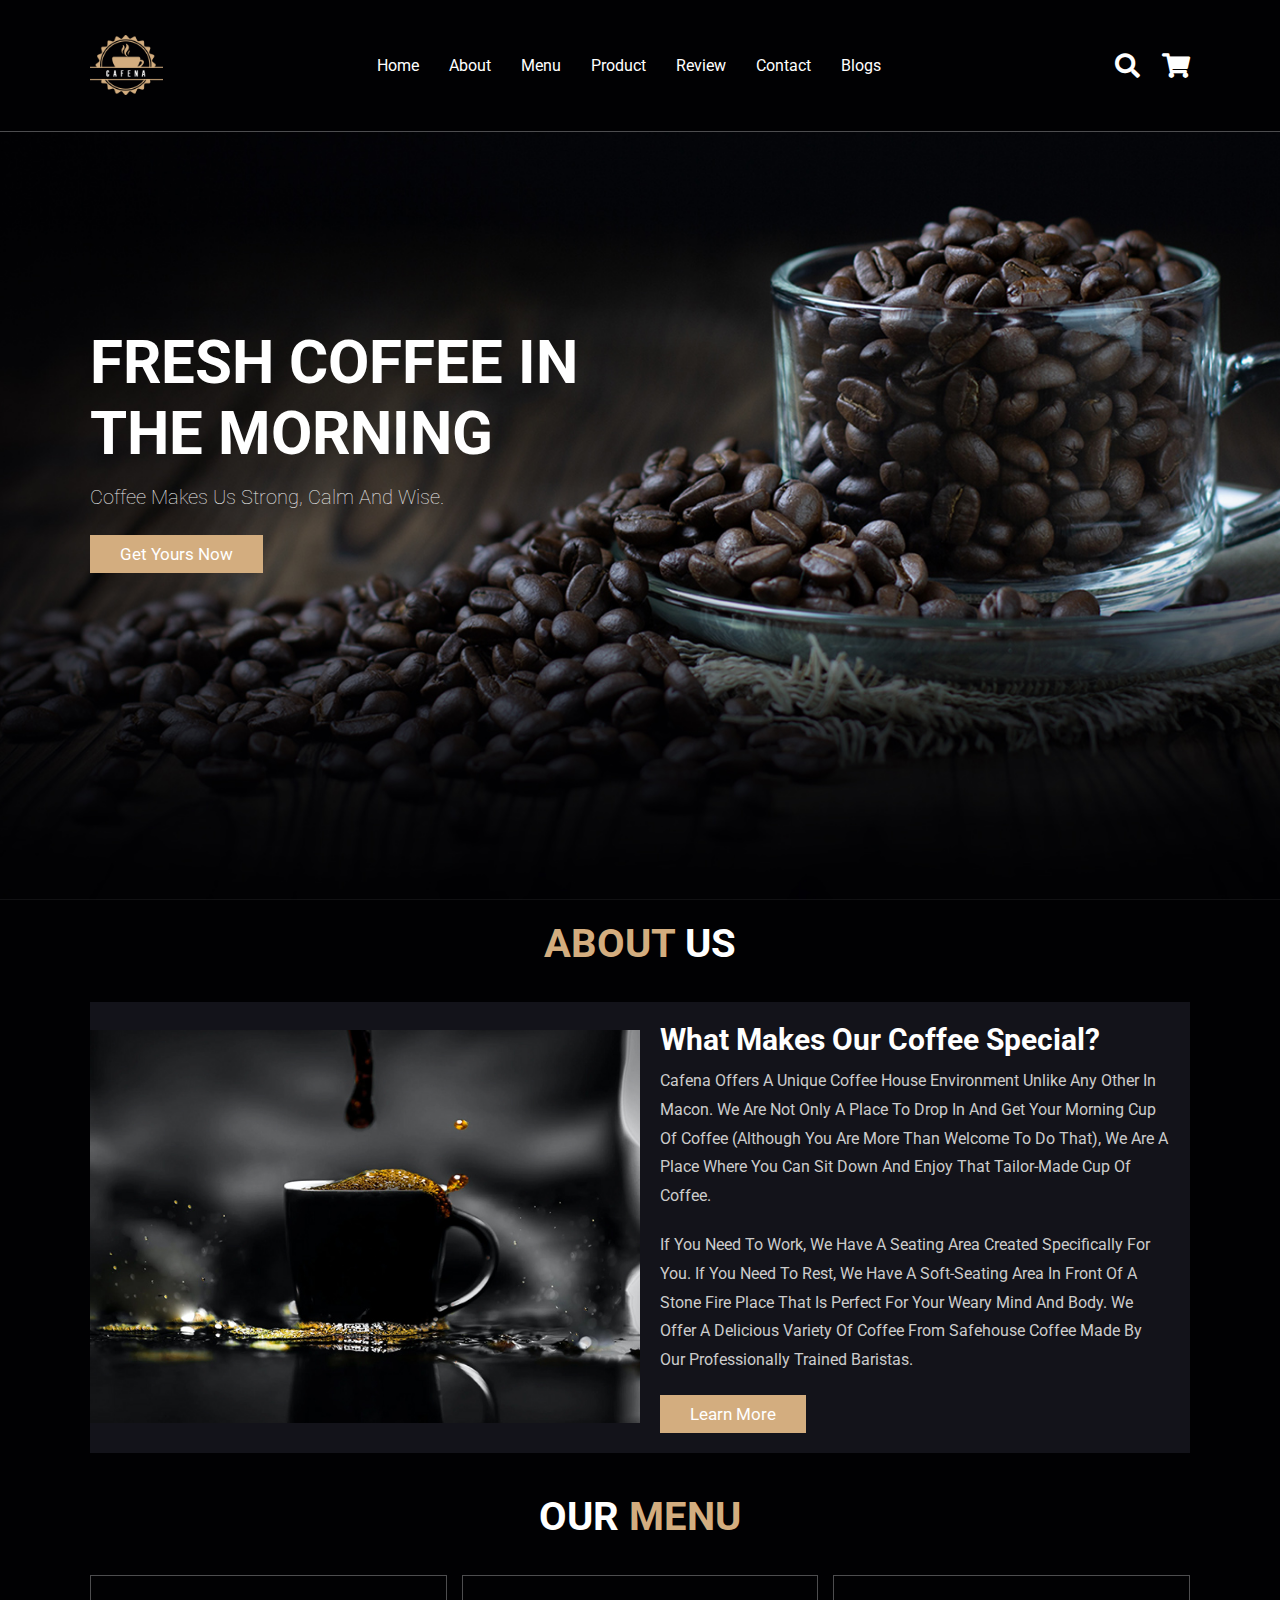
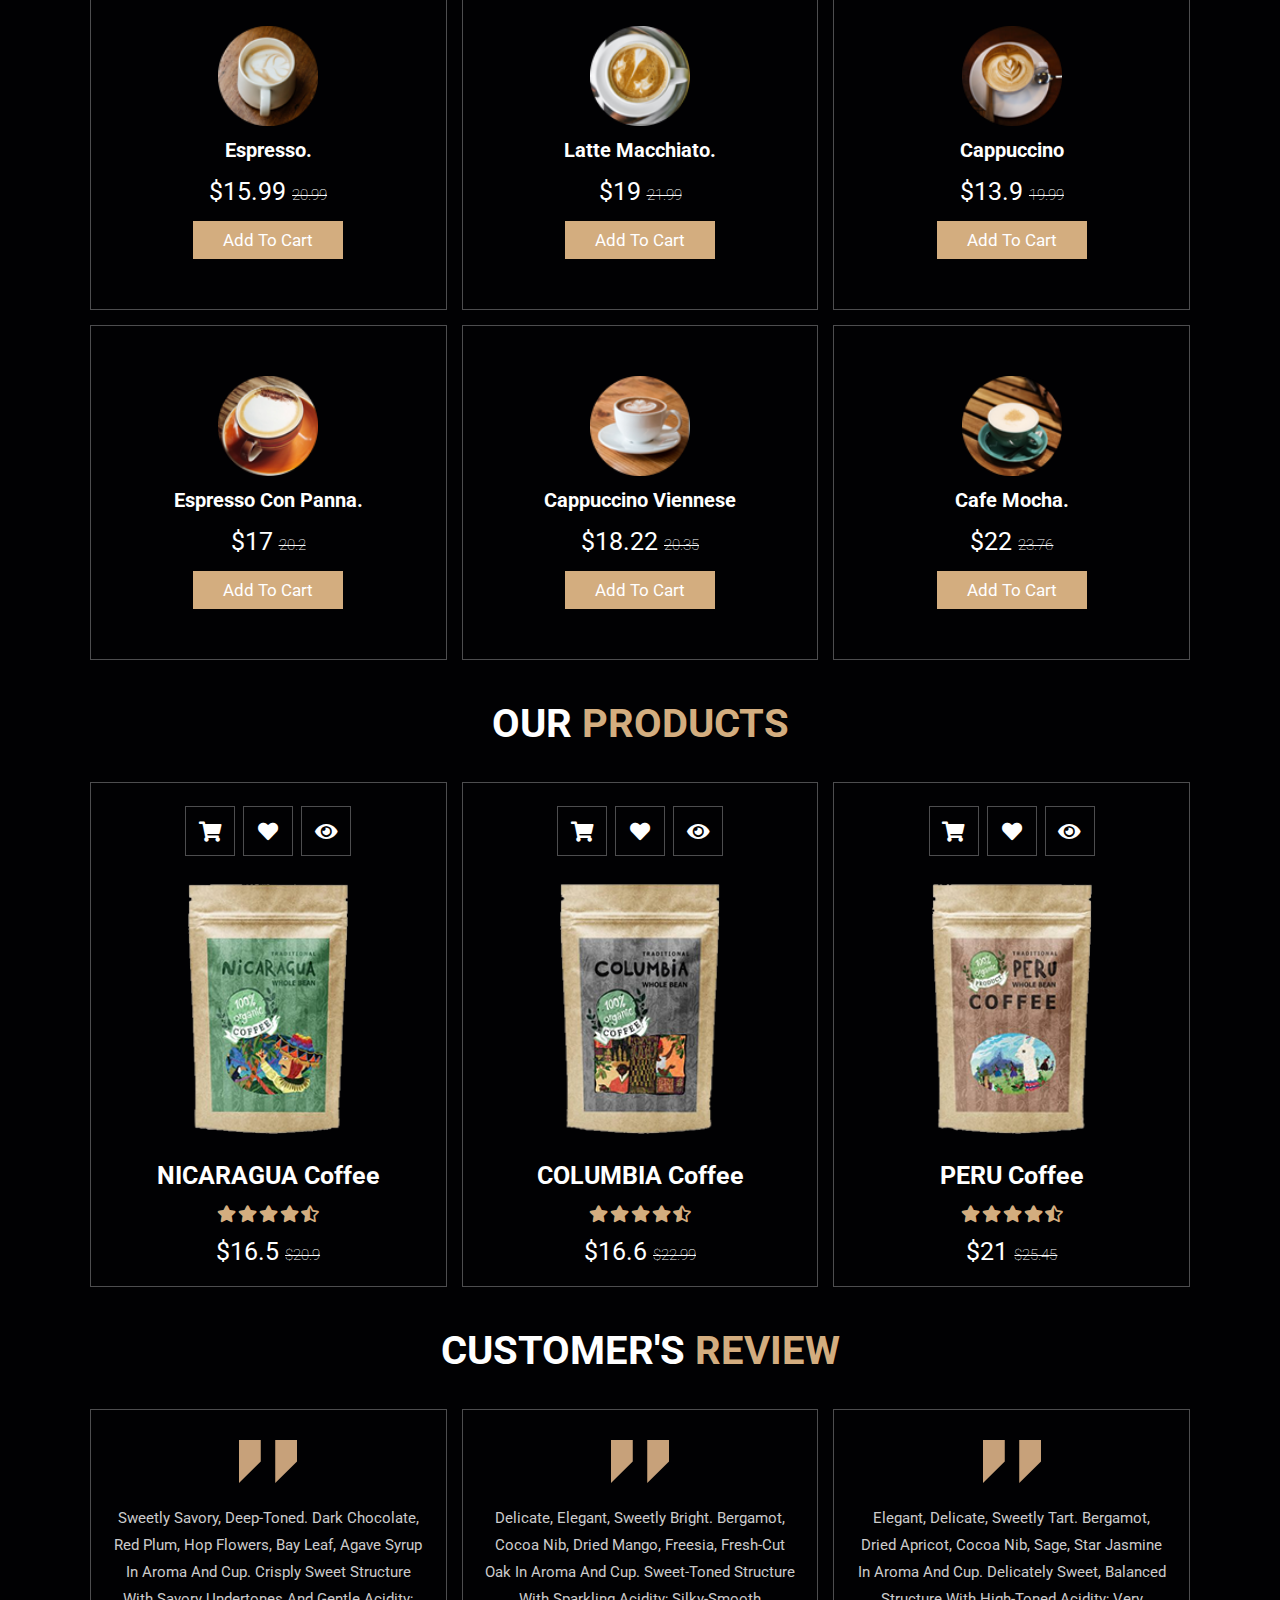
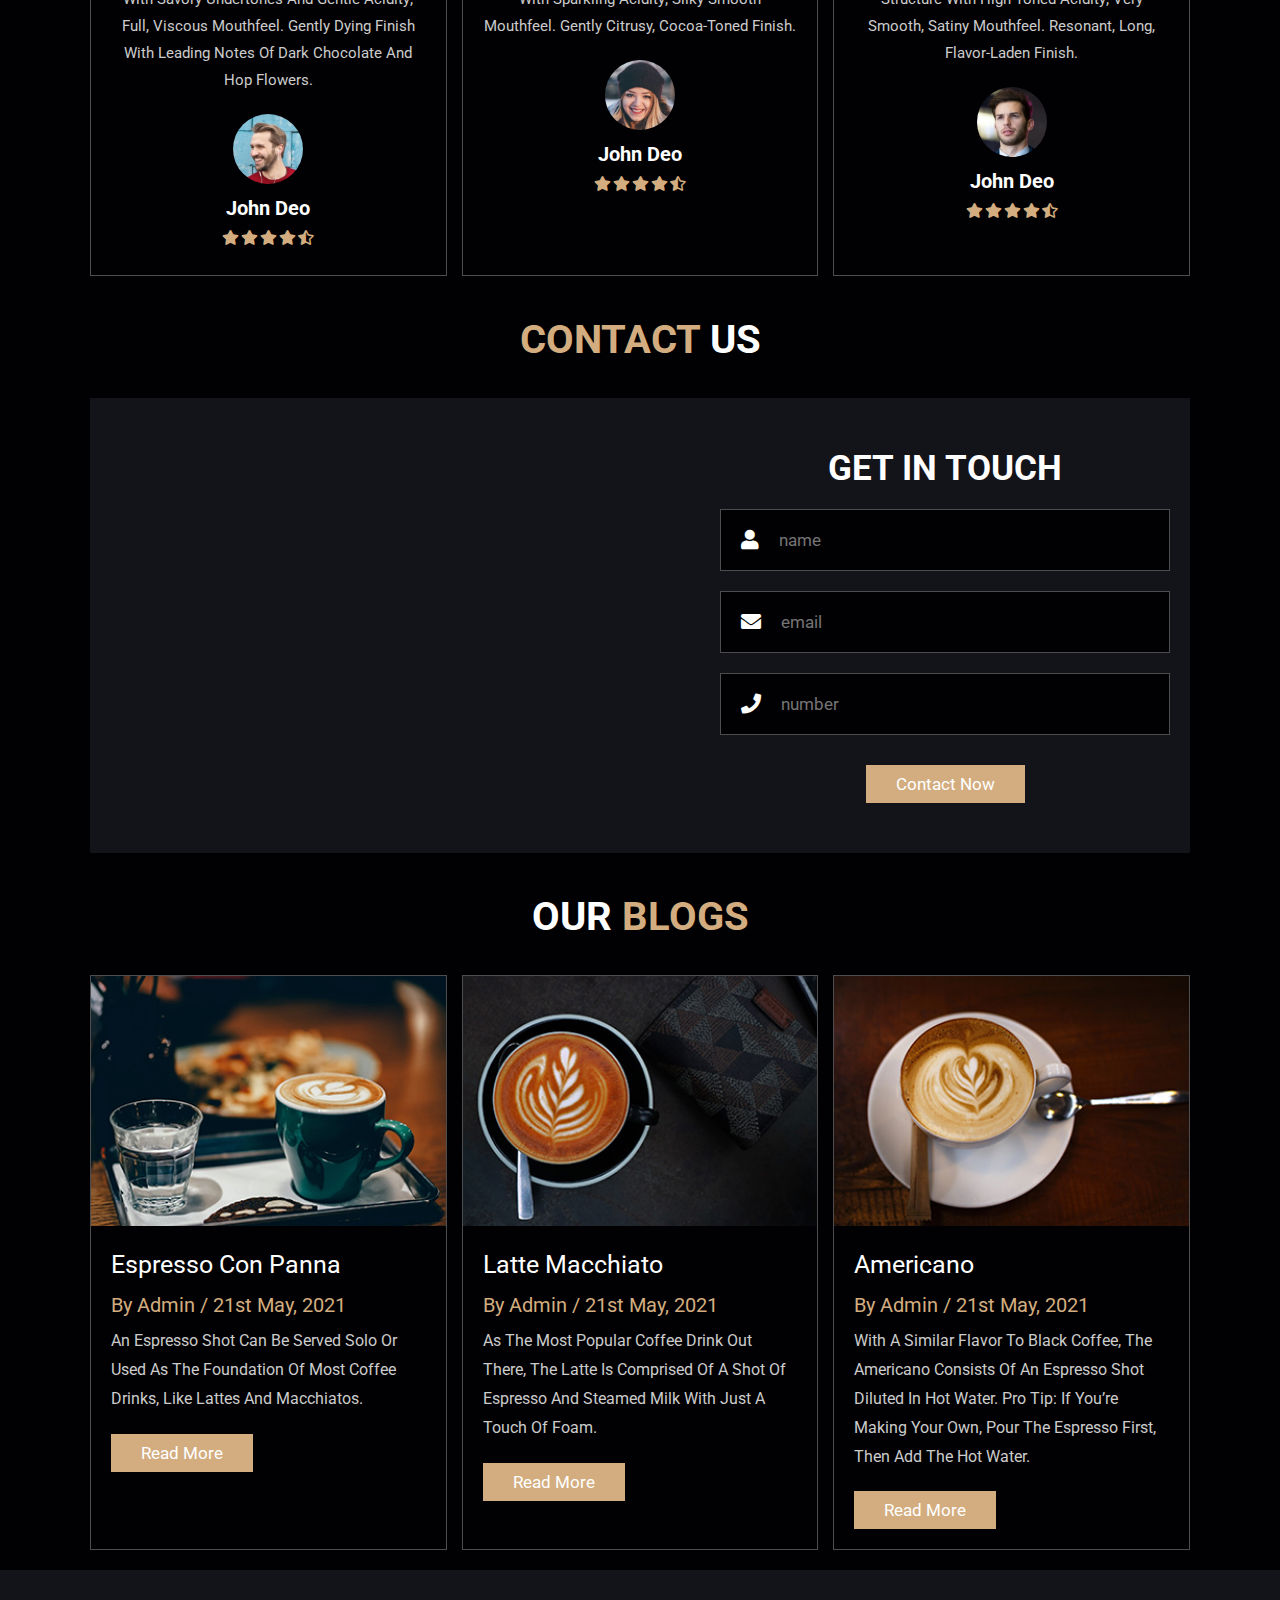
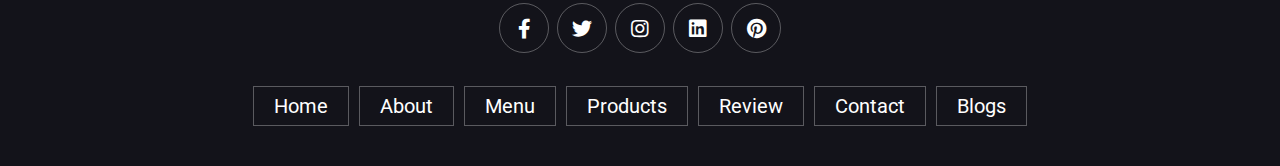
<file: coffee website/index.html>
<!DOCTYPE html>
<html lang="en">
<head>
    <meta charset="UTF-8">
    <meta http-equiv="X-UA-Compatible" content="IE=edge">
    <meta name="viewport" content="width=device-width, initial-scale=1.0">
    <title>complete responsive coffee shop website design</title>

    <!-- font awesome cdn link  -->
    <link rel="stylesheet" href="https://cdnjs.cloudflare.com/ajax/libs/font-awesome/5.15.4/css/all.min.css">

    <!-- custom css file link  -->
    <link rel="stylesheet" href="css/style.css">

</head>
<body>
    
<!-- header section starts  -->

<header class="header">

    <a href="#" class="logo">
        <img src="images/logo.png" alt="">
    </a>

    
    
    <nav class="navbar">

        <ul class="languages">
               
        <li> <a href="#home"><p class="english">home</p>
            <p class="japanese">ホームページ</p></a>
            <br>

       <li  style="padding-left: 30px"> <a href="#about"><p class="english">about</p>
        <p class="japanese">内容</p></a></li>

       <li  style="padding-left: 30px"> <a href="#menu"><p class="english">menu</p>
                <p class="japanese">メニュー</p></a> </li>

       <li  style="padding-left: 30px"> <a href="#products"><p class="english">product</p>
                <p class="japanese">商品</p></a> </li>

       <li  style="padding-left: 30px"> <a href="#review"><p class="english">review</p>
                <p class="japanese">レヴュー</p></a> </li>

        <li  style="padding-left: 30px"> <a href="#contact"><p class="english">contact</p>
                <p class="japanese">連絡先</p></a> </li>
                
        <li  style="padding-left: 30px"><a href="#blogs"><p class="english">blogs</p>
                <p class="japanese">ブロック</p></a> </li>
    </ul>
    </nav>

    <div class="icons">
        <div class="fas fa-search" id="search-btn"></div>
        <div class="fas fa-shopping-cart" id="cart-btn"></div>
        <div class="fas fa-bars" id="menu-btn"></div>
    </div>

    <div class="search-form">
        <input type="search" id="search-box" placeholder="search here...">
        <label for="search-box" class="fas fa-search"></label>
    </div>

    <div class="cart-items-container">
        <div class="cart-item">
            <span class="fas fa-times"></span>
            <img src="images/cart-item-1.png" alt="">
            <div class="content">
                <h3>cart item 01</h3>
                <div class="price">$15.99/-</div>
            </div>
        </div>
        <div class="cart-item">
            <span class="fas fa-times"></span>
            <img src="images/cart-item-2.png" alt="">
            <div class="content">
                <h3>cart item 02</h3>
                <div class="price">$15.99/-</div>
            </div>
        </div>
        <div class="cart-item">
            <span class="fas fa-times"></span>
            <img src="images/cart-item-3.png" alt="">
            <div class="content">
                <h3>cart item 03</h3>
                <div class="price">$15.99/-</div>
            </div>
        </div>
        <div class="cart-item">
            <span class="fas fa-times"></span>
            <img src="images/cart-item-4.png" alt="">
            <div class="content">
                <h3>cart item 04</h3>
                <div class="price">$15.99/-</div>
            </div>
        </div>
        <a href="#" class="btn">checkout now</a>
    </div>

</header>

<!-- header section ends -->

<!-- home section starts  -->

<section class="home" id="home">

    <div class="content">
        <h3>fresh coffee in the morning</h3>
        <p>Coffee makes us strong, calm and wise.</p>
        <a href="#" class="btn">get yours now</a>
    </div>

</section>

<!-- home section ends -->

<!-- about section starts  -->

<section class="about" id="about">

    <h1 class="heading"> <span>about</span> us </h1>

    <div class="row">

        <div class="image">
            <img src="images/about-img.jpeg" alt="">
        </div>

        <div class="content">
            <h3>what makes our coffee special?</h3>
            <p>
                Cafena offers a unique coffee house environment unlike any other in Macon. We are not only a place to drop in and get your morning cup of coffee (although you are more than welcome to do that), we are a place where you can sit down and enjoy that tailor-made cup of coffee.</p>
            <p> If you need to work, we have a seating area created specifically for you. If you need to rest, we have a soft-seating area in front of a stone fire place that is perfect for your weary mind and body. We offer a delicious variety of coffee from Safehouse Coffee made by our professionally trained baristas.</p>
            <a href="#" class="btn">learn more</a>
        </div>

    </div>

</section>

<!-- about section ends -->

<!-- menu section starts  -->

<section class="menu" id="menu">

    <h1 class="heading"> our <span>menu</span> </h1>

    <div class="box-container">

        <div class="box">
            <img src="images/menu-1.png" alt="">
            <h3>Espresso.</h3>
            <div class="price">$15.99 <span>20.99</span></div>
            <a href="#" class="btn">add to cart</a>
        </div>

        <div class="box">
            <img src="images/menu-2.png" alt="">
            <h3>Latte Macchiato.</h3>
            <div class="price">$19 <span>21.99</span></div>
            <a href="#" class="btn">add to cart</a>
        </div>

        <div class="box">
            <img src="images/menu-3.png" alt="">
            <h3>Cappuccino</h3>
            <div class="price">$13.9 <span>19.99</span></div>
            <a href="#" class="btn">add to cart</a>
        </div>

        <div class="box">
            <img src="images/menu-4.png" alt="">
            <h3>Espresso Con Panna.</h3>
            <div class="price">$17 <span>20.2</span></div>
            <a href="#" class="btn">add to cart</a>
        </div>

        <div class="box">
            <img src="images/menu-5.png" alt="">
            <h3>Cappuccino Viennese​</h3>
            <div class="price">$18.22 <span>20.35</span></div>
            <a href="#" class="btn">add to cart</a>
        </div>

        <div class="box">
            <img src="images/menu-6.png" alt="">
            <h3>Cafe Mocha.</h3>
            <div class="price">$22 <span>23.76</span></div>
            <a href="#" class="btn">add to cart</a>
        </div>

    </div>

</section>

<!-- menu section ends -->

<section class="products" id="products">

    <h1 class="heading"> our <span>products</span> </h1>

    <div class="box-container">

        <div class="box">
            <div class="icons">
                <a href="#" class="fas fa-shopping-cart"></a>
                <a href="#" class="fas fa-heart"></a>
                <a href="#" class="fas fa-eye"></a>
            </div>
            <div class="image">
                <img src="images/product-1.png" alt="">
            </div>
            <div class="content">
                <h3>NICARAGUA Coffee</h3>
                <div class="stars">
                    <i class="fas fa-star"></i>
                    <i class="fas fa-star"></i>
                    <i class="fas fa-star"></i>
                    <i class="fas fa-star"></i>
                    <i class="fas fa-star-half-alt"></i>
                </div>
                <div class="price">$16.5 <span>$20.9</span></div>
            </div>
        </div>

        <div class="box">
            <div class="icons">
                <a href="#" class="fas fa-shopping-cart"></a>
                <a href="#" class="fas fa-heart"></a>
                <a href="#" class="fas fa-eye"></a>
            </div>
            <div class="image">
                <img src="images/product-2.png" alt="">
            </div>
            <div class="content">
                <h3>COLUMBIA Coffee</h3>
                <div class="stars">
                    <i class="fas fa-star"></i>
                    <i class="fas fa-star"></i>
                    <i class="fas fa-star"></i>
                    <i class="fas fa-star"></i>
                    <i class="fas fa-star-half-alt"></i>
                </div>
                <div class="price">$16.6 <span>$22.99</span></div>
            </div>
        </div>

        <div class="box">
            <div class="icons">
                <a href="#" class="fas fa-shopping-cart"></a>
                <a href="#" class="fas fa-heart"></a>
                <a href="#" class="fas fa-eye"></a>
            </div>
            <div class="image">
                <img src="images/product-3.png" alt="">
            </div>
            <div class="content">
                <h3>PERU Coffee</h3>
                <div class="stars">
                    <i class="fas fa-star"></i>
                    <i class="fas fa-star"></i>
                    <i class="fas fa-star"></i>
                    <i class="fas fa-star"></i>
                    <i class="fas fa-star-half-alt"></i>
                </div>
                <div class="price">$21 <span>$25.45</span></div>
            </div>
        </div>

    </div>

</section>

<!-- review section starts  -->

<section class="review" id="review">

    <h1 class="heading"> customer's <span>review</span> </h1>

    <div class="box-container">

        <div class="box">
            <img src="images/quote-img.png" alt="" class="quote">
            <p>Sweetly savory, deep-toned. Dark chocolate, red plum, hop flowers, bay leaf, agave syrup in aroma and cup. Crisply sweet structure with savory undertones and gentle acidity; full, viscous mouthfeel. Gently dying finish with leading notes of dark chocolate and hop flowers.</p>
            <img src="images/pic-1.png" class="user" alt="">
            <h3>john deo</h3>
            <div class="stars">
                <i class="fas fa-star"></i>
                <i class="fas fa-star"></i>
                <i class="fas fa-star"></i>
                <i class="fas fa-star"></i>
                <i class="fas fa-star-half-alt"></i>
            </div>
        </div>

        <div class="box">
            <img src="images/quote-img.png" alt="" class="quote">
            <p>Delicate, elegant, sweetly bright. Bergamot, cocoa nib, dried mango, freesia, fresh-cut oak in aroma and cup. Sweet-toned structure with sparkling acidity; silky-smooth mouthfeel. Gently citrusy, cocoa-toned finish.</p>
            <img src="images/pic-2.png" class="user" alt="">
            <h3>john deo</h3>
            <div class="stars">
                <i class="fas fa-star"></i>
                <i class="fas fa-star"></i>
                <i class="fas fa-star"></i>
                <i class="fas fa-star"></i>
                <i class="fas fa-star-half-alt"></i>
            </div>
        </div>
        
        <div class="box">
            <img src="images/quote-img.png" alt="" class="quote">
            <p>Elegant, delicate, sweetly tart. Bergamot, dried apricot, cocoa nib, sage, star jasmine in aroma and cup. Delicately sweet, balanced structure with high-toned acidity; very smooth, satiny mouthfeel. Resonant, long, flavor-laden finish.</p>
            <img src="images/pic-3.png" class="user" alt="">
            <h3>john deo</h3>
            <div class="stars">
                <i class="fas fa-star"></i>
                <i class="fas fa-star"></i>
                <i class="fas fa-star"></i>
                <i class="fas fa-star"></i>
                <i class="fas fa-star-half-alt"></i>
            </div>
        </div>

    </div>

</section>

<!-- review section ends -->

<!-- contact section starts  -->

<section class="contact" id="contact">

    <h1 class="heading"> <span>contact</span> us </h1>

    <div class="row">

        <!-- <iframe class="map" src="https://www.google.com/maps/embed?pb=!1m18!1m12!1m3!1d3239.269912418271!2d139.78888191499024!3d35.719579880185364!2m3!1f0!2f0!3f0!3m2!1i1024!2i768!4f13.1!3m3!1m2!1s0x60188e9379fcd7b9%3A0xb5921adf8f2721fe!2s2-ch%C5%8Dme-1-9%20Senzoku%2C%20Taito%20City%2C%20Tokyo%20111-0031!5e0!3m2!1sen!2sjp!4v1661680198681!5m2!1sen!2sjp" width="600" height="450" style="border:0;" allowfullscreen="" loading="lazy" referrerpolicy="no-referrer-when-downgrade"></iframe> -->
        <iframe src="https://www.google.com/maps/embed?pb=!1m18!1m12!1m3!1d3227.783252022926!2d139.7393633151997!3d36.001162280120916!2m3!1f0!2f0!3f0!3m2!1i1024!2i768!4f13.1!3m3!1m2!1s0x6018b9c73f7756a3%3A0x3dbb867d5c80beea!2z44Oh44Oq44O844K344Oj44OI44O877yj5qOf!5e0!3m2!1sen!2sjp!4v1667120097913!5m2!1sen!2sjp" width="600" height="450" style="border:0;" allowfullscreen="" loading="lazy" referrerpolicy="no-referrer-when-downgrade"></iframe>

        <form action="">
            <h3>get in touch</h3>
            <div class="inputBox">
                <span class="fas fa-user"></span>
                <input type="text" placeholder="name">
            </div>
            <div class="inputBox">
                <span class="fas fa-envelope"></span>
                <input type="email" placeholder="email">
            </div>
            <div class="inputBox">
                <span class="fas fa-phone"></span>
                <input type="number" placeholder="number">
            </div>
            <input type="submit" value="contact now" class="btn">
        </form>

    </div>

</section>

<!-- contact section ends -->

<!-- blogs section starts  -->

<section class="blogs" id="blogs">

    <h1 class="heading"> our <span>blogs</span> </h1>

    <div class="box-container">

        <div class="box">
            <div class="image">
                <img src="images/blog-1.jpeg" alt="">
            </div>
            <div class="content">
                <a href="#" class="title">Espresso Con Panna </a>
                <span>by admin / 21st may, 2021</span>
                <p>An espresso shot can be served solo or used as the foundation of most coffee drinks, like lattes and macchiatos.</p>
                <a href="#" class="btn">read more</a>
            </div>
        </div>

        <div class="box">
            <div class="image">
                <img src="images/blog-2.jpeg" alt="">
            </div>
            <div class="content">
                <a href="#" class="title">Latte Macchiato</a>
                <span>by admin / 21st may, 2021</span>
                <p>As the most popular coffee drink out there, the latte is comprised of a shot of espresso and steamed milk with just a touch of foam. </p>
                <a href="#" class="btn">read more</a>
            </div>
        </div>

        <div class="box">
            <div class="image">
                <img src="images/blog-3.jpeg" alt="">
            </div>
            <div class="content">
                <a href="#" class="title">Americano</a>
                <span>by admin / 21st may, 2021</span>
                <p>With a similar flavor to black coffee, the americano consists of an espresso shot diluted in hot water. Pro tip: if you’re making your own, pour the espresso first, then add the hot water.</p>
                <a href="#" class="btn">read more</a>
            </div>
        </div>

    </div>

</section>

<!-- blogs section ends -->

<!-- footer section starts  -->

<section class="footer">


    <div class="share">
        <a href="#" class="fab fa-facebook-f"></a>
        <a href="#" class="fab fa-twitter"></a>
        <a href="#" class="fab fa-instagram"></a>
        <a href="#" class="fab fa-linkedin"></a>
        <a href="#" class="fab fa-pinterest"></a>
    </div>

    <div class="links">
        <a href="#">home</a>
        <a href="#">about</a>
        <a href="#">menu</a>
        <a href="#">products</a>
        <a href="#">review</a>
        <a href="#">contact</a>
        <a href="#">blogs</a>
    <!-- </div>
    <div class="logo1">
        <img src="../img/logoo.png" alt="">
    </div>

    <div class="credit">created by <span>MSS</span> | all rights reserved</div> -->

</section>

<!-- footer section ends -->

















<!-- custom js file link  -->
<script src="js/script.js"></script>

</body>
</html>
</file>
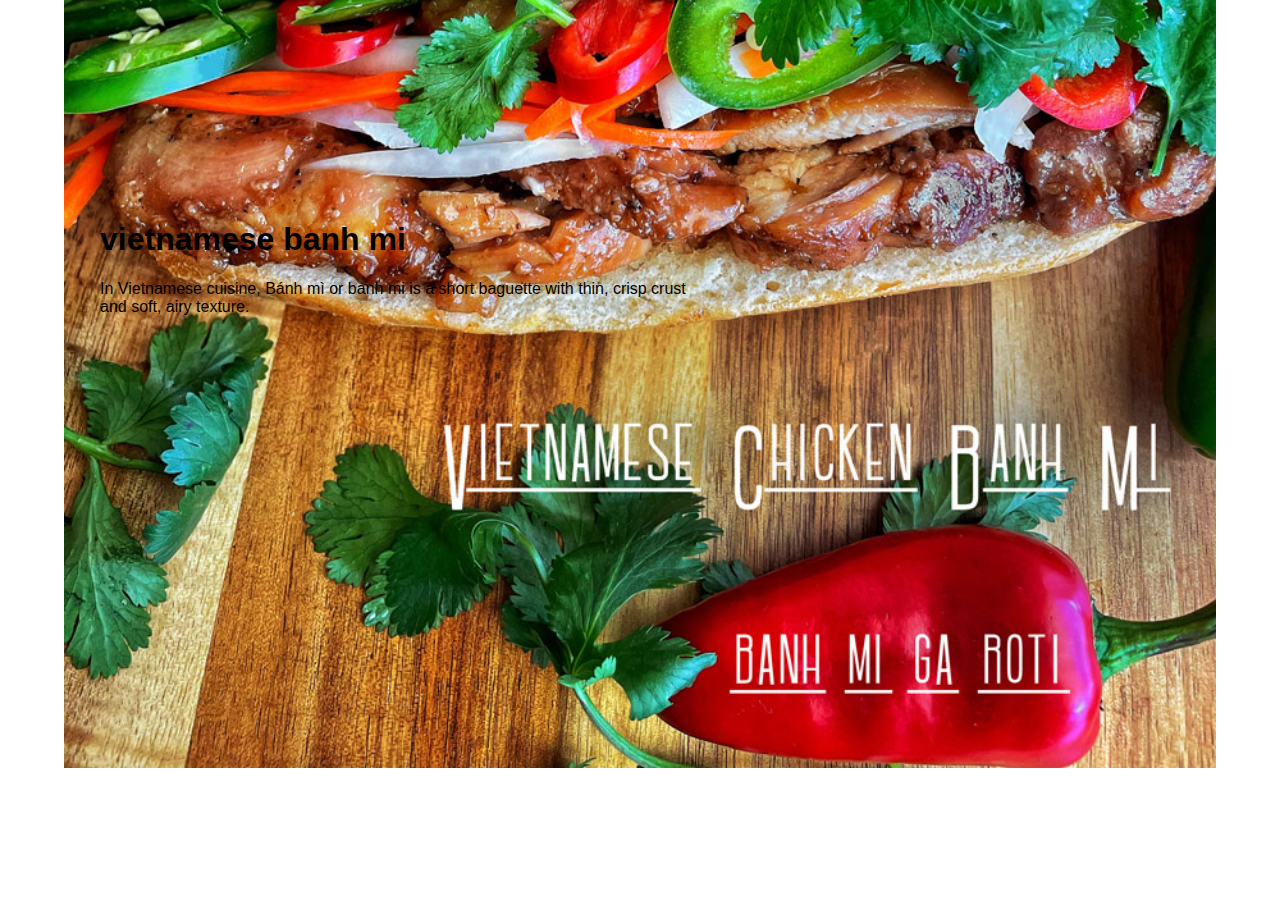
<file: food website/EDIT/EDIT.HTML>
<!DOCTYPE html>
<html>
<head>
    <title>introduction to vietnamese food</title>
    <link rel="stylesheet" href="cssfile.css">
</head>

<body>
	<div class="banner1">
		<img src="download.png">
		<div class="textbox">
			<h1>vietnamese banh mi</h1>
				<p>In Vietnamese cuisine, Bánh mì or banh mi is a short baguette with thin, crisp crust and soft, airy texture.</p>
		</div>
	</div>


</body>
</html>
</file>
<file: coffee website/css/style.css>
@import url('https://fonts.googleapis.com/css2?family=Roboto:wght@100;300;400;500;700&display=swap');

:root{
    --main-color:#d3ad7f;
    --black:#13131a;
    --bg:#010103;
    --border:.1rem solid rgba(255,255,255,.3);
}
.languages li .japanese { display: none; }
.languages li:hover .english { display: none; }
.languages li:hover .japanese { display: block; }

.languages {
    display: flex;
    justify-content: space-around;
    font-size: 35px; 
    list-style-type: none;
    padding: 0;
    
  }
*{
    font-family: 'Roboto', sans-serif;
    margin:0; padding:0;
    box-sizing: border-box;
    outline: none; border:none;
    text-decoration: none;
    text-transform: capitalize;
    transition: .2s linear;
}

html{
    font-size: 62.5%;
    overflow-x: hidden;
    scroll-padding-top: 9rem;
    scroll-behavior: smooth;
}

html::-webkit-scrollbar{
    width: .8rem;
}

html::-webkit-scrollbar-track{
    background: transparent;
}

html::-webkit-scrollbar-thumb{
    background: #fff;
    border-radius: 5rem;
}

body{
    background: var(--bg);
}

section{
    padding:2rem 7%;
}

.heading{
    text-align: center;
    color:#fff;
    text-transform: uppercase;
    padding-bottom: 3.5rem;
    font-size: 4rem;
}

.heading span{
    color:var(--main-color);
    text-transform: uppercase;
}

.btn{
    margin-top: 1rem;
    display: inline-block;
    padding:.9rem 3rem;
    font-size: 1.7rem;
    color:#fff;
    background: var(--main-color);
    cursor: pointer;
}

.btn:hover{
    letter-spacing: .2rem;
}

.header{
    background: var(--bg);
    display: flex;
    align-items: center;
    justify-content: space-between;
    padding:1.5rem 7%;
    border-bottom: var(--border);
    position: fixed;
    top:0; left: 0; right: 0;
    z-index: 1000;
}

.header .logo img{
    height: 6rem;
}

.header .navbar a{
    margin:0 1rem;
    font-size: 1.6rem;
    color:#fff;
}

.header .navbar a:hover{
    color:var(--main-color);
    border-bottom: .1rem solid var(--main-color);
    padding-bottom: .5rem;
}

.header .icons div{
    color:#fff;
    cursor: pointer;
    font-size: 2.5rem;
    margin-left: 2rem;
}

.header .icons div:hover{
    color:var(--main-color);
}

#menu-btn{
    display: none;
}

.header .search-form{
    position: absolute;
    top:115%; right: 7%;
    background: #fff;
    width: 50rem;
    height: 5rem;
    display: flex;
    align-items: center;
    transform: scaleY(0);
    transform-origin: top;
}

.header .search-form.active{
    transform: scaleY(1);
}

.header .search-form input{
    height: 100%;
    width: 100%;
    font-size: 1.6rem;
    color:var(--black);
    padding:1rem;
    text-transform: none;
}

.header .search-form label{
    cursor: pointer;
    font-size: 2.2rem;
    margin-right: 1.5rem;
    color:var(--black);
}

.header .search-form label:hover{
    color:var(--main-color);
}

.header .cart-items-container{
    position: absolute;
    top:100%; right: -100%;
    height: calc(100vh - 9.5rem);
    width: 35rem;
    background: #fff;
    padding:0 1.5rem;
}

.header .cart-items-container.active{
    right: 0;
}

.header .cart-items-container .cart-item{
    position: relative;
    margin:2rem 0;
    display: flex;
    align-items: center;
    gap:1.5rem;
}

.header .cart-items-container .cart-item .fa-times{
    position: absolute;
    top:1rem; right: 1rem;
    font-size: 2rem;
    cursor: pointer;
    color: var(--black);
}

.header .cart-items-container .cart-item .fa-times:hover{
    color:var(--main-color);
}

.header .cart-items-container .cart-item img{
    height: 7rem;
}

.header .cart-items-container .cart-item .content h3{
    font-size: 2rem;
    color:var(--black);
    padding-bottom: .5rem;
}

.header .cart-items-container .cart-item .content .price{
    font-size: 1.5rem;
    color:var(--main-color);
}

.header .cart-items-container .btn{
    width: 100%;
    text-align: center;
}

.home{
    min-height: 100vh;
    display: flex;
    align-items: center;
    background:url(../images/home-img.jpeg) no-repeat;
    background-size: cover;
    background-position: center;
}

.home .content{
    max-width: 60rem;
}

.home .content h3{
    font-size: 6rem;
    text-transform: uppercase;
    color:#fff;
}

.home .content p{
    font-size: 2rem;
    font-weight: lighter;
    line-height: 1.8;
    padding:1rem 0;
    color:#eee;
}

.about .row{
    display: flex;
    align-items: center;
    background:var(--black);
    flex-wrap: wrap;
}

.about .row .image{
    flex:1 1 45rem;
}

.about .row .image img{
    width: 100%;
}
.about .row .content{
    flex:1 1 45rem;
    padding:2rem;
}

.about .row .content h3{
    font-size: 3rem;
    color:#fff;
}

.about .row .content p{
    font-size: 1.6rem;
    color:#ccc;
    padding:1rem 0;
    line-height: 1.8;
}

.menu .box-container{
    display: grid;
    grid-template-columns: repeat(auto-fit, minmax(30rem, 1fr));
    gap:1.5rem;
}

.menu .box-container .box{
    padding:5rem;
    text-align: center;
    border:var(--border);    
}

.menu .box-container .box img{
    height: 10rem;
}

.menu .box-container .box h3{
    color: #fff;
    font-size: 2rem;
    padding:1rem 0;
}

.menu .box-container .box .price{
    color: #fff;
    font-size: 2.5rem;
    padding:.5rem 0;
}

.menu .box-container .box .price span{
    font-size: 1.5rem;
    text-decoration: line-through;
    font-weight: lighter;
}

.menu .box-container .box:hover{
    background:#fff;
}

.menu .box-container .box:hover > *{
    color:var(--black);
}

.products .box-container{
    display: grid;
    grid-template-columns: repeat(auto-fit, minmax(30rem, 1fr));
    gap:1.5rem;
}

.products .box-container .box{
    text-align: center;
    border:var(--border);
    padding: 2rem;
}

.products .box-container .box .icons a{
    height: 5rem;
    width: 5rem;
    line-height: 5rem;
    font-size: 2rem;
    border:var(--border);
    color:#fff;
    margin:.3rem;
}

.products .box-container .box .icons a:hover{
    background:var(--main-color);
}

.products .box-container .box .image{
    padding: 2.5rem 0;
}

.products .box-container .box .image img{
    height: 25rem;
}

.products .box-container .box .content h3{
    color:#fff;
    font-size: 2.5rem;
}

.products .box-container .box .content .stars{
    padding: 1.5rem;
}

.products .box-container .box .content .stars i{
    font-size: 1.7rem;
    color: var(--main-color);
}

.products .box-container .box .content .price{
    color:#fff;
    font-size: 2.5rem;
}

.products .box-container .box .content .price span{
    text-decoration: line-through;
    font-weight: lighter;
    font-size: 1.5rem;
}

.review .box-container{
    display: grid;
    grid-template-columns: repeat(auto-fit, minmax(30rem, 1fr));
    gap:1.5rem;
}

.review .box-container .box{
    border:var(--border);
    text-align: center;
    padding:3rem 2rem;
}

.review .box-container .box p{
    font-size: 1.5rem;
    line-height: 1.8;
    color:#ccc;
    padding:2rem 0;
}

.review .box-container .box .user{
    height: 7rem;
    width: 7rem;
    border-radius: 50%;
    object-fit: cover;
}

.review .box-container .box h3{
    padding:1rem 0;
    font-size: 2rem;
    color:#fff;
}

.review .box-container .box .stars i{
    font-size: 1.5rem;
    color:var(--main-color);
}

.contact .row{
    display: flex;
    background:var(--black);
    flex-wrap: wrap;
    gap:1rem;
}

.contact .row .map{
    flex:1 1 45rem;
    width: 100%;
    object-fit: cover;
}

.contact .row form{
    flex:1 1 45rem;
    padding:5rem 2rem;
    text-align: center;
}

.contact .row form h3{
    text-transform: uppercase;
    font-size: 3.5rem;
    color:#fff;
}

.contact .row form .inputBox{
    display: flex;
    align-items: center;
    margin-top: 2rem;
    margin-bottom: 2rem;
    background:var(--bg);
    border:var(--border);
}

.contact .row form .inputBox span{
    color:#fff;
    font-size: 2rem;
    padding-left: 2rem;
}

.contact .row form .inputBox input{
    width: 100%;
    padding:2rem;
    font-size: 1.7rem;
    color:#fff;
    text-transform: none;
    background:none;
}

.blogs .box-container{
    display: grid;
    grid-template-columns: repeat(auto-fit, minmax(30rem, 1fr));
    gap:1.5rem;
}

.blogs .box-container .box{
    border:var(--border);    
}

.blogs .box-container .box .image{
    height: 25rem;
    overflow:hidden;
    width: 100%;
}

.blogs .box-container .box .image img{
    height: 100%;
    object-fit: cover;
    width: 100%;
}

.blogs .box-container .box:hover .image img{
    transform: scale(1.2);
}

.blogs .box-container .box .content{
    padding:2rem;
}

.blogs .box-container .box .content .title{
    font-size: 2.5rem;
    line-height: 1.5;
    color:#fff;
}

.blogs .box-container .box .content .title:hover{
    color:var(--main-color);
}

.blogs .box-container .box .content span{
    color:var(--main-color);
    display: block;
    padding-top: 1rem;
    font-size: 2rem;
}

.blogs .box-container .box .content p{
    font-size: 1.6rem;
    line-height: 1.8;
    color:#ccc;
    padding:1rem 0;
}

.footer{
    background:var(--black);
    text-align: center;
}

.footer .share{
    padding:1rem 0;
}

.footer .share a{
    height: 5rem;
    width: 5rem;
    line-height: 5rem;
    font-size: 2rem;
    color:#fff;
    border:var(--border);
    margin:.3rem;
    border-radius: 50%;
}

.footer .share a:hover{
    background-color: var(--main-color);
}

.footer .links{
    display: flex;
    justify-content: center;
    flex-wrap: wrap;
    padding:2rem 0;
    gap:1rem;
}

.footer .links a{
    padding:.7rem 2rem;
    color:#fff;
    border:var(--border);
    font-size: 2rem;
}

.footer .links a:hover{
    background:var(--main-color);
}

.footer .credit{
    font-size: 2rem;
    color:#fff;
    font-weight: lighter;
    padding:1.5rem;
}

.footer .credit span{
    color:var(--main-color);
}













/* media queries  */
@media (max-width:991px){

    html{
        font-size: 55%;
    }

    .header{
        padding:1.5rem 2rem;
    }

    section{
        padding:2rem;
    }

}

@media (max-width:768px){

    #menu-btn{
        display: inline-block;
    }

    .header .navbar{
        position: absolute;
        top:100%; right: -100%;
        background: #fff;
        width: 30rem;
        height: calc(100vh - 9.5rem);
    }

    .header .navbar.active{
        right:0;
    }

    .header .navbar a{
        color:var(--black);
        display: block;
        margin:1.5rem;
        padding:.5rem;
        font-size: 2rem;
    }

    .header .search-form{
        width: 90%;
        right: 2rem;
    }

    .home{
        background-position: left;
        justify-content: center;
        text-align: center;
    }

    .home .content h3{
        font-size: 4.5rem;
    }

    .home .content p{
        font-size: 1.5rem;
    }

}

@media (max-width:450px){

    html{
        font-size: 50%;
    }

}
</file>
<file: food website/EDIT/cssfile.css>
body
{
	padding: 0;
	margin: 0;
	font-family: sans-serif;
}

.banner1{
	height: 100vh;
	width: 100%;
	position: absolute;
	left: 0;
	top: 0;
	overflow: hidden;
}

img{
	width: 90%;
	position: absolute;
	left: 50%;
	top: 0;
	transform: translate(-50%,-50%);

}

.textbox{
	width: 600px;
	position: absolute;
	top: 200px;
	left: 100px;
	color:black;
	font-weight: 500;
}
</file>
